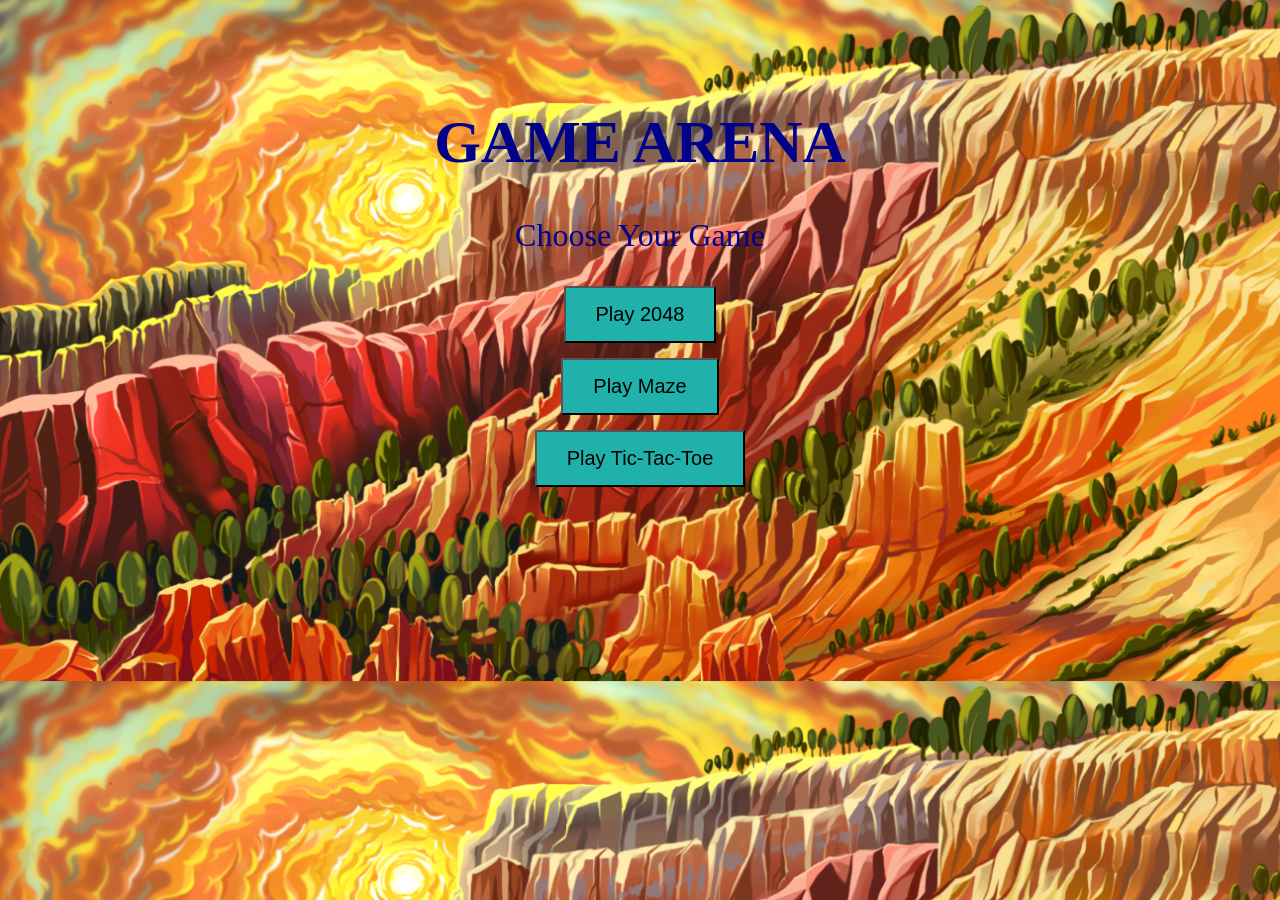
<file: index.html>
<!DOCTYPE html>
<html lang="en">
<head>
    <meta charset="UTF-8">
    <meta name="viewport" content="width=device-width, initial-scale=1.0">
    <title>Game Arena</title>
    <link rel="stylesheet" href="style.css">
</head>
<body>

    <div id="menu">
        <h1>GAME ARENA</h1>
        <p>Choose Your Game</p>

        <button onclick="opgame('2048/2048.html')">Play 2048</button>
        <button onclick="opgame('MAZE/maze.html')">Play Maze</button>
        <button onclick="opgame('tica/tica.html')">Play Tic-Tac-Toe</button>
    </div>

    <div id="game">
        <button id="backbutton" onclick="baTmenu()">Back to Menu</button>
        <iframe id="gameFrame"></iframe>
    </div>

    <script src="script.js"></script>
    
</body>
</html>
</file>
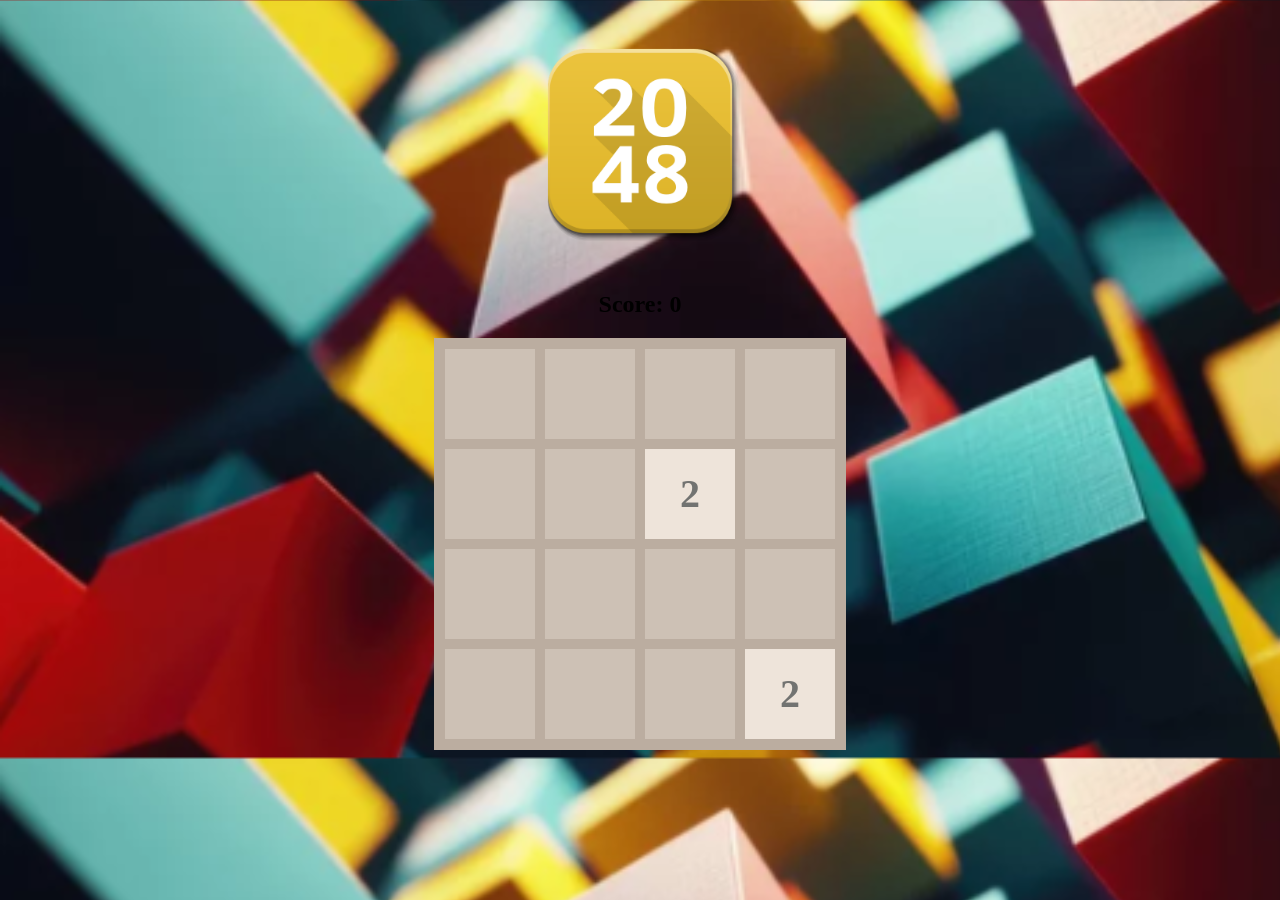
<file: 2048/2048.html>
<!DOCTYPE html>
<html>
    <head>
        <meta charset = "UTF-8">
        <meta name="viewport" content="width=device-width, initial-scale=1.0">
        <link rel="stylesheet" href="2048.css">
        <script src ="2048.js"></script>
    </head>

    <body>
        <h1>
            <img src="imgs2048/pngegg.png" class="logo">
        </h1>
        <h2>Score: <span id="score">0</span></h2>
        <div id="board"></div>
    </body>
</html>
</file>
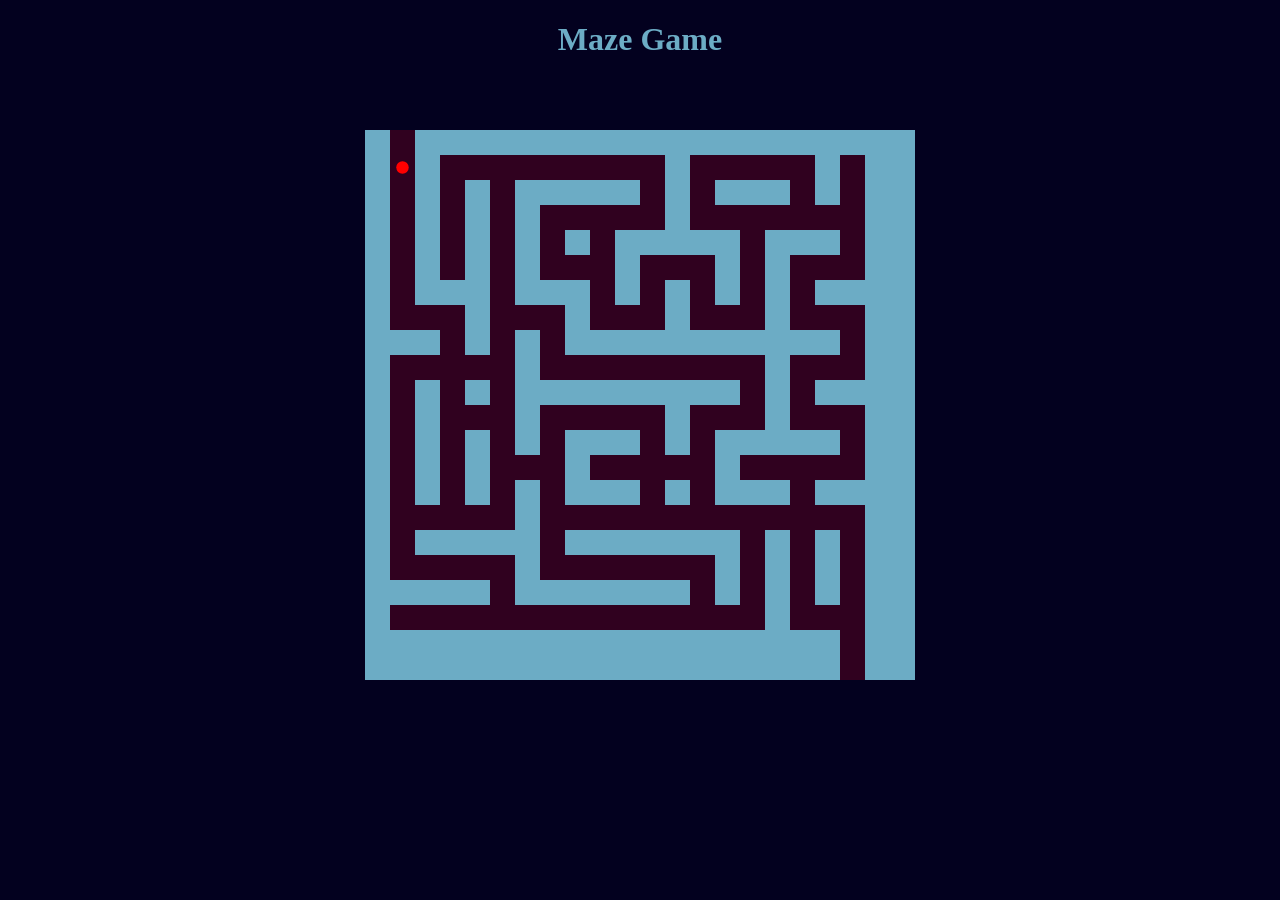
<file: MAZE/maze.html>
<!DOCTYPE html>
<html lang="en">
    <head>
        <meta charset="UTF-8">
        <meta name="viewport" content="width=device-width, initial-scale=1.0">
        <link rel="stylesheet" href="maze.css">
        <title>MAZE</title>
    </head>
    <body>
        <h1>Maze Game</h1>
        <canvas width="500" height="500" id="canvas"></canvas>
        <div class="win">
            <h1>Well Done!</h1>
        </div>
    </body>
    <script src="maze.js"></script>
</html>
</file>
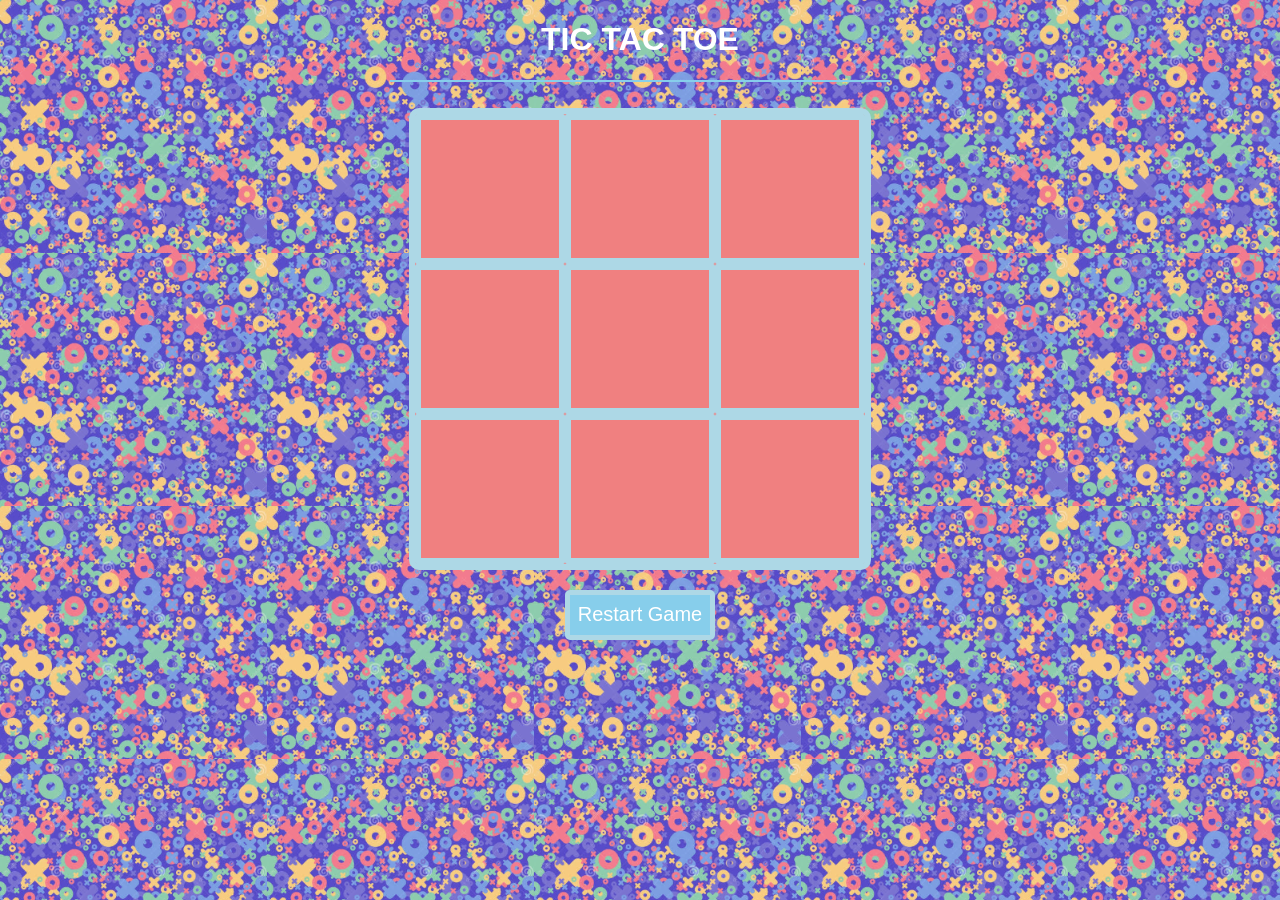
<file: tica/tica.html>
<!DOCTYPE html>
<html lang = "en">
    <head>
        <meta charset = "UTF-8">
        <meta name="viewport" content="width=device-width, initial-scale=1.0">
        <title>Tic TAC TOE</title>
        <link rel="stylesheet" href="tica.css">
    </head>
    <body>
         <h1>TIC TAC TOE</h1>
         <hr>
         <br>
         <div id="game-board">
            <div data-cell-index="0" class="game-cell"></div>
            <div data-cell-index="1" class="game-cell"></div>
            <div data-cell-index="2" class="game-cell"></div>
            <div data-cell-index="3" class="game-cell"></div>
            <div data-cell-index="4" class="game-cell"></div>
            <div data-cell-index="5" class="game-cell"></div>
            <div data-cell-index="6" class="game-cell"></div>
            <div data-cell-index="7" class="game-cell"></div>
            <div data-cell-index="8" class="game-cell"></div>
         </div>
         <button id="game-restart-button">Restart Game</button>
         <script src="tica.js"></script>
    </body>
</html>
</file>
<file: style.css>
body{
    font-family:'Times New Roman', Times, serif;
    background: url(mainmenu.png);
    background-size: cover;
    color: darkblue;
    text-align: center;
}

#menu {
    padding: 60px 20px;
}

h1 {
    color: darkblue;
    font-size: 60px;
}

p {
    font-size: xx-large;
}

button {
    display: block;
    margin: 15px auto;
    padding: 15px 30px;
    background: lightseagreen;
    font-size: 20px;
    cursor: pointer;
}

#game{
    display: none;
    position: fixed;
    width: 100%;
    height: 100%;
    inset:0;
}

#backbutton {
    margin: 5px;
    top:5px;
    left: 5px;
    position: fixed;
    z-index:10;
}

#gameFrame {
    display:block;
    position:fixed;
    width: 100%;
    height: 100%;
    border: none;
    background: lightgreen;
    top:0;
    left:0;
}
</file>
<file: 2048/2048.css>
.logo{
    width:200px;
    height:auto;
    margin: 20px auto;
}

body{
    background-image: url("imgs2048/2048bg.png");
    background-size: cover;
    text-align:center;
}

hr{
    width:500px;
}

#board{
    width: 400px;
    height : 400px;

    background-color: #cdc1b5;
    border: 6px solid #bbada0;

    margin: 0 auto;
    display:flex;
    flex-wrap:wrap;
}

.tile{
    width: 90px;
    height: 90px;
    border: 5px solid #bbada0;

    font-size: 40px;
    font-weight: bold;
    display: flex;
    justify-content: center;
    align-items: center;
}

.x2{
    background-color: #eee4da;
    color:#727371;
}

.x4{
    background-color: #ece0ca;
    color: #727371;
}

.x8{
    background-color: #f4b17a;
    color: white;
}

.x16{
    background-color:#f59575;
    color:white;
}

.x32{
    background-color:#f57c5f ;
    color:white;
}

.x64{
    background-color:#f65d3b ;
    color:white;
}

.x128{
    background-color:#edce71 ;
    color:white;
}

.x256{
    background-color:#edcc63 ;
    color:white;
}

.x512{
    background-color:#edc651 ;
    color:white;
}

.x1024{
    background-color:#eec744 ;
    color:white;
}

.x2048{
    background-color:#ecc230 ;
    color:white;
}

.x4096{
    background-color:#fe3d2d ;
    color:white;
}

.x8192{
    background-color: #ff2020;
    color:white;
}
</file>
<file: MAZE/maze.css>
body {
    background-color: #03011f;
    font-family: "Source sans Pro";
    color: #6cacc5;
    text-align: center;
}

canvas {
    margin: 50px auto;
}

.win {
    width: 100%;
    height : auto;
    visibility: hidden;
}

.win h1{
    margin:0 auto;
    position: absolute;
    left: 0;
    right: 0;
    top: 50%;
}
</file>
<file: tica/tica.css>
body {
    background: url("imgss/tica.png");
    font-family: Arial, Helvetica, sans-serif;
    color: white;
    text-align:center;
}

hr{
    width: 500px;
    height: 2px;
    background-color: skyblue;
    border: 0;
}

#game-board {
    width: 450px;
    height: 450px;
    margin: 0 auto;

    background-color: lightcoral;
    color: white;
    border: 6px solid lightblue;
    border-radius:10px;

    display: grid;
    grid-template: repeat(3,1fr) / repeat(3,1fr);
}

.game-cell {
    border: 6px solid lightblue;
    border-radius: 2px;
    font-size: 100px;

    display: flex;
    justify-content: center;
    align-items: center;
}

.winning-game-cell {
    background-color : white;
    color: skyblue;
}

#game-restart-button {
    height: 50px;
    width: 150px;
    border: 5px solid lightblue;
    border-radius: 5px;
    background-color: skyblue;
    color: white;
    font-size: 20px;
    margin-top: 20px;
}

.fire {
    color: #ff5722;
}

.ice {
    color: #00bfff;
}
</file>
